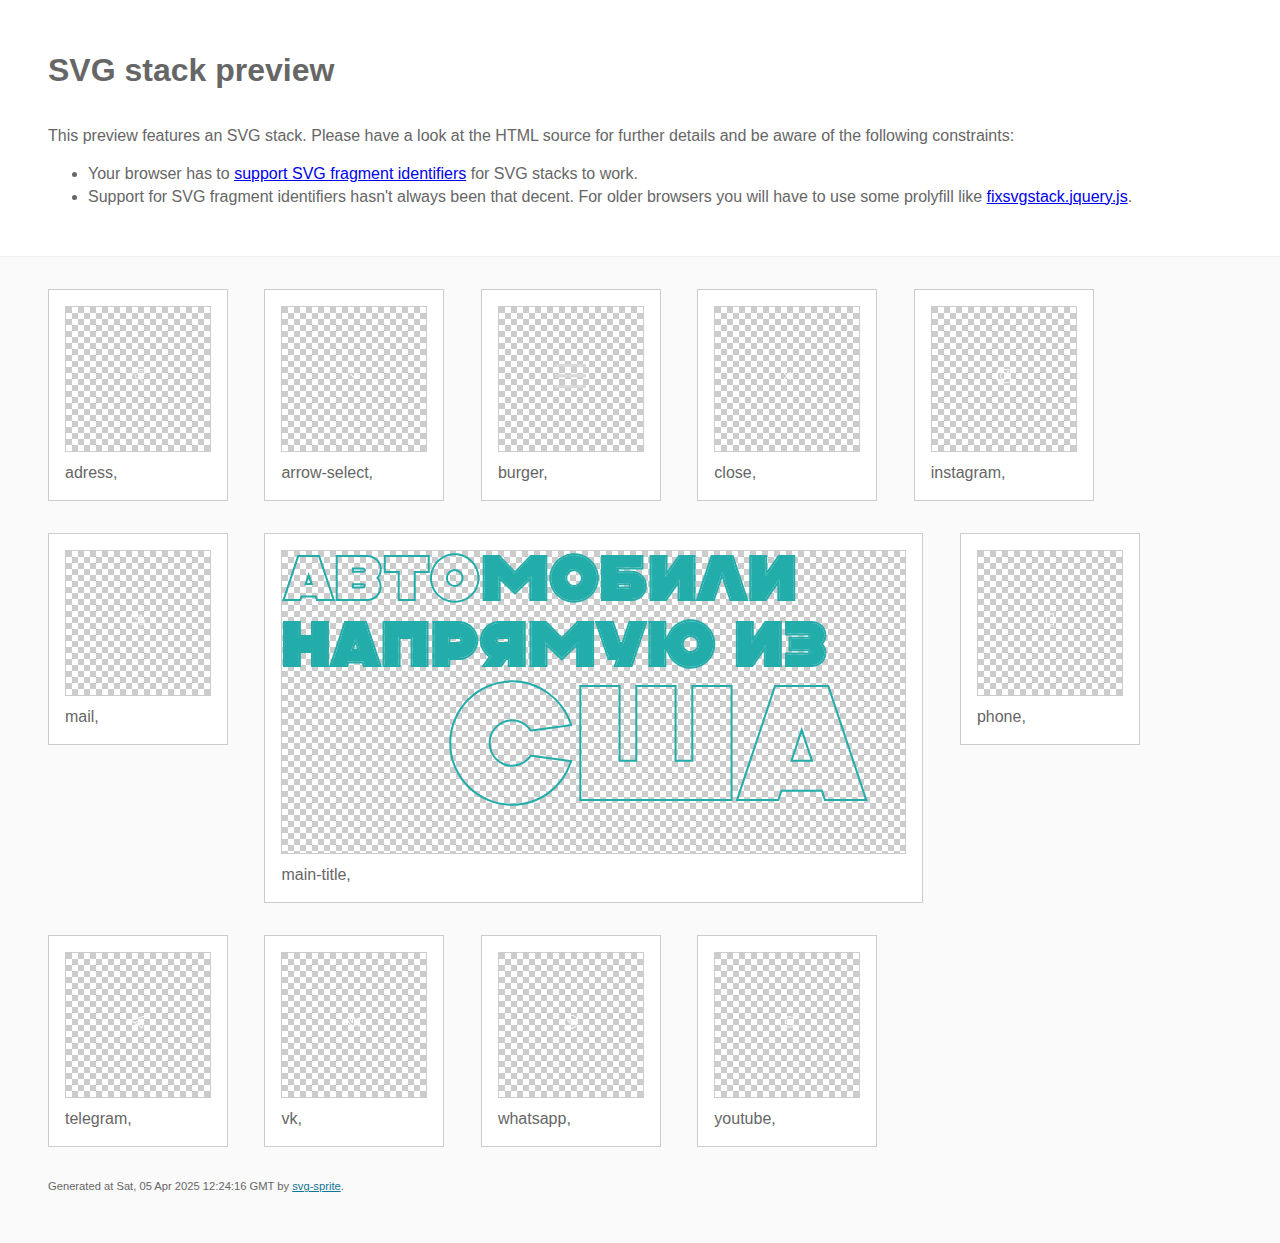
<file: img/svgsprite/stack/sprite.stack.html>
<!doctype html>
<html lang="en">
    <head>
        <meta charset="utf-8">
        <title>SVG stack preview | svg-sprite</title>
        <style>
            body {
                padding: 0;
                margin: 0;
                color: #666;
                background: #fafafa;
                font-family: Arial, Helvetica, sans-serif;
                font-size: 1em;
                line-height: 1.4;
            }

            header {
                display: block;
                padding: 3em 3em 2em;
                background-color: #fff;
            }

            header p {
                margin: 2em 0 0;
            }

            section {
                border-top: 1px solid #eee;
                padding: 2em 3em 0;
            }

            section ul {
                margin: 0;
                padding: 0;
            }

            section li {
                display: inline-block;
                background-color: #fff;
                position: relative;
                margin: 0 2em 2em 0;
                vertical-align: top;
                border: 1px solid #ccc;
                padding: 1em 1em 3em;
                cursor: default;
            }

            .icon-box {
                margin: 0;
                width: 144px;
                height: 144px;
                position: relative;
                background: #ccc url("data:image/svg+xml,%3Csvg xmlns='http://www.w3.org/2000/svg' width='12' height='12'%3E%3Cpath fill='%23fff' d='M6 0h6v6H6zM0 6h6v6H0z'/%3E%3C/svg%3E") top left repeat;
                border: 1px solid #ccc;
                display: table-cell;
                vertical-align: middle;
                text-align: center;
            }

            .icon {
                display: inline-block;
            }

            h1 {
                margin-top: 0;
            }

            h2 {
                margin: 0;
                padding: 0;
                font-size: 1em;
                font-weight: 400;
                white-space: nowrap;
                overflow: hidden;
                text-overflow: ellipsis;
                position: absolute;
                left: 1em;
                right: 1em;
                bottom: 1em;
            }

            footer {
                display: block;
                margin: 0;
                padding: 0 3em 3em;
            }

            footer p {
                margin: 0;
                font-size: .7em;
            }

            footer a {
                color: #0f7595;
                margin-left: 0;
            }
        </style>

<!--
Sprite shape dimensions
====================================================================================================
You will need to set the sprite shape dimensions via CSS when you use them as stack SVGs, otherwise
they would become a huge 100% in size. You may use the following dimension classes for doing so.
They might well be outsourced to an external stylesheet of course.
-->

<style>
 .svg-adress-dims { width: 30px; height: 30px; }
 .svg-arrow-select-dims { width: 28px; height: 26px; }
 .svg-burger-dims { width: 51px; height: 40px; }
 .svg-close-dims { width: 24px; height: 24px; }
 .svg-instagram-dims { width: 30px; height: 30px; }
 .svg-mail-dims { width: 30px; height: 30px; }
 .svg-main-title-dims { width: 623px; height: 296px; }
 .svg-phone-dims { width: 30px; height: 30px; }
 .svg-telegram-dims { width: 30px; height: 30px; }
 .svg-vk-dims { width: 30px; height: 30px; }
 .svg-whatsapp-dims { width: 30px; height: 30px; }
 .svg-youtube-dims { width: 30px; height: 30px; }
</style>

<!--
====================================================================================================
-->

    </head>
    <body>
        <header>
            <h1>SVG stack preview</h1>
            <p>This preview features an SVG stack. Please have a look at the HTML source for further details and be aware of the following constraints:</p>
            <ul>
                <li>Your browser has to <a href="https://caniuse.com/svg-fragment" target="_blank" rel="noopener noreferrer">support SVG fragment identifiers</a> for SVG stacks to work.</li>
                <li>Support for SVG fragment identifiers hasn't always been that decent. For older browsers you will have to use some prolyfill like <a href="https://github.com/preciousforever/SVG-Stacker/blob/master/fixsvgstack.jquery.js" target="_blank" rel="noopener noreferrer">fixsvgstack.jquery.js</a>.</li>
            </ul>
        </header>
        <section>

<!--
SVG stack
====================================================================================================
These SVG images make use of fragment identifiers (IDs) to reference certain portions of the
external sprite. By default, all shapes inside the sprite are hidden by CSS. The `:target` pseudo
selector is used to show the very shape that is referenced by the fragment identifier.
-->

            <ul>

             <li title="adress">
                    <div class="icon-box">
                        <img src="svg/sprite.stack.svg#adress" class="svg-adress-dims" alt="adress">
                    </div>
                    <h2>adress, </h2>
                </li>
             <li title="arrow-select">
                    <div class="icon-box">
                        <img src="svg/sprite.stack.svg#arrow-select" class="svg-arrow-select-dims" alt="arrow-select">
                    </div>
                    <h2>arrow-select, </h2>
                </li>
             <li title="burger">
                    <div class="icon-box">
                        <img src="svg/sprite.stack.svg#burger" class="svg-burger-dims" alt="burger">
                    </div>
                    <h2>burger, </h2>
                </li>
             <li title="close">
                    <div class="icon-box">
                        <img src="svg/sprite.stack.svg#close" class="svg-close-dims" alt="close">
                    </div>
                    <h2>close, </h2>
                </li>
             <li title="instagram">
                    <div class="icon-box">
                        <img src="svg/sprite.stack.svg#instagram" class="svg-instagram-dims" alt="instagram">
                    </div>
                    <h2>instagram, </h2>
                </li>
             <li title="mail">
                    <div class="icon-box">
                        <img src="svg/sprite.stack.svg#mail" class="svg-mail-dims" alt="mail">
                    </div>
                    <h2>mail, </h2>
                </li>
             <li title="main-title">
                    <div class="icon-box">
                        <img src="svg/sprite.stack.svg#main-title" class="svg-main-title-dims" alt="main-title">
                    </div>
                    <h2>main-title, </h2>
                </li>
             <li title="phone">
                    <div class="icon-box">
                        <img src="svg/sprite.stack.svg#phone" class="svg-phone-dims" alt="phone">
                    </div>
                    <h2>phone, </h2>
                </li>
             <li title="telegram">
                    <div class="icon-box">
                        <img src="svg/sprite.stack.svg#telegram" class="svg-telegram-dims" alt="telegram">
                    </div>
                    <h2>telegram, </h2>
                </li>
             <li title="vk">
                    <div class="icon-box">
                        <img src="svg/sprite.stack.svg#vk" class="svg-vk-dims" alt="vk">
                    </div>
                    <h2>vk, </h2>
                </li>
             <li title="whatsapp">
                    <div class="icon-box">
                        <img src="svg/sprite.stack.svg#whatsapp" class="svg-whatsapp-dims" alt="whatsapp">
                    </div>
                    <h2>whatsapp, </h2>
                </li>
             <li title="youtube">
                    <div class="icon-box">
                        <img src="svg/sprite.stack.svg#youtube" class="svg-youtube-dims" alt="youtube">
                    </div>
                    <h2>youtube, </h2>
                </li>
         </ul>

<!--
====================================================================================================
-->

        </section>
        <footer>
            <p>Generated at Sat, 05 Apr 2025 12:24:16 GMT by <a href="https://github.com/svg-sprite/svg-sprite" target="_blank" rel="noopener noreferrer">svg-sprite</a>.</p>
        </footer>
    </body>
</html>
</file>
